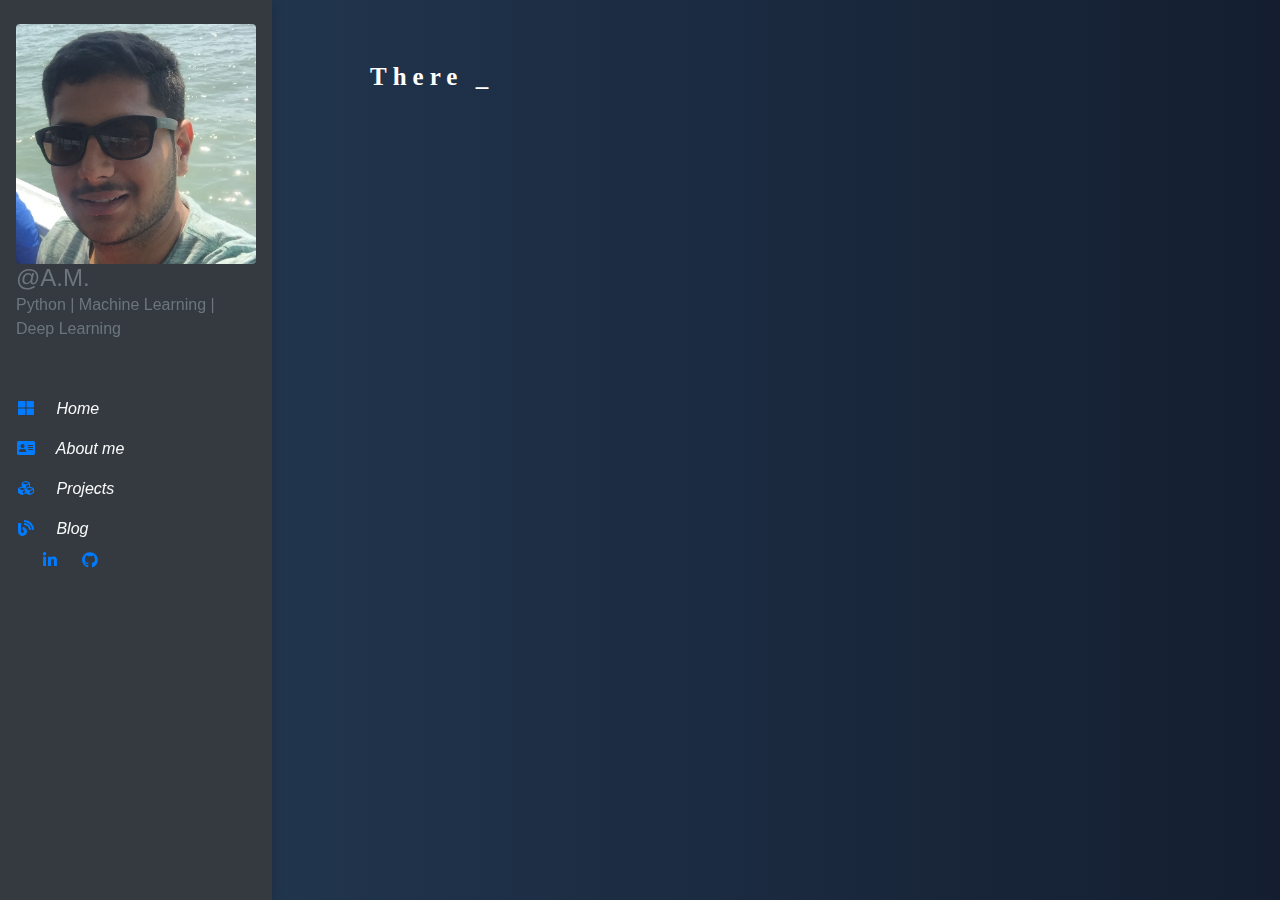
<file: index.html>
<!DOCTYPE html>
<html lang="en">
<head>
    <meta charset="UTF-8">
    <link rel="stylesheet" href="asserts/css/main.css">
    <link rel="stylesheet" href="asserts/fontawesome/css/all.css">
    <link rel="stylesheet" href="https://stackpath.bootstrapcdn.com/bootstrap/4.4.1/css/bootstrap.min.css" integrity="sha384-Vkoo8x4CGsO3+Hhxv8T/Q5PaXtkKtu6ug5TOeNV6gBiFeWPGFN9MuhOf23Q9Ifjh" crossorigin="anonymous">
    
    
</head>


<body>
<!-- Vertical navbar -->
	<div class="vertical-nav bg-dark" id="sidebar">
  		<div class="py-4 px-3 mb-4 bg-dark">   		
      		<div class="media-body">
               <img src="asserts/images/profile.png" class="rounded" alt="">
        		<h4 class="font-weight-white text-muted mb-0">@A.M.</h4>
        		<p class="font-weight-grey text-muted mb-0">Python | Machine Learning | Deep Learning</p>
      		</div>  		
  		</div>

  		

  		<ul class="nav flex-column bg-dark mb-0">
    		<li class="nav-item">
      			<a href="index.html" class="nav-link text-light font-italic bg-dark">
                	<i class="fa fa-th-large mr-3 text-primary fa-fw"></i>
                		Home
            	</a>
    		</li>
    		<li class="nav-item">
      			<a href="includes/about.html" class="nav-link text-light font-italic">
                	<i class="fa fa-address-card mr-3 text-primary fa-fw"></i>
                	About me
            	</a>
    		</li>
    		<li class="nav-item">
      			<a href="includes/projects.html" class="nav-link text-light font-italic">
                	<i class="fa fa-cubes mr-3 text-primary fa-fw"></i>
                	Projects
            	</a>
    		</li>
    		<li class="nav-item">
      			<a href="#" class="nav-link text-light font-italic">
                	<i class="fa fa-blog mr-3 text-primary fa-fw"></i>
                	Blog
            	</a>
    		</li>
  		</ul>
       
       <ul class="social-font">
           <li class="social-li"><a href="https://www.linkedin.com/in/i-am96/"><i class="fab fa-linkedin-in mr-3 text-primary fa-fw"></i></a></li>
           <li class="social-li"><a href="https://github.com/I-aashishM"><i class="fab fa-github mr-3 text-primary fa-fw"></i></a></li>
       </ul>  		
	</div>
<!-- End vertical navbar -->

<!-- Page content holder -->
	<div class="page-content p-5" id="content">

  <!-- Demo content -->
  <div id="typedtext">
      linkedin
  </div>
  
	</div>
</body>

   

<script src="asserts/js/jquery-3.5.0.min.js"></script>
<script src="asserts/js/main.js"></script>
<script src="https://code.jquery.com/jquery-3.4.1.slim.min.js" integrity="sha384-J6qa4849blE2+poT4WnyKhv5vZF5SrPo0iEjwBvKU7imGFAV0wwj1yYfoRSJoZ+n" crossorigin="anonymous"></script>
<script src="https://cdn.jsdelivr.net/npm/popper.js@1.16.0/dist/umd/popper.min.js" integrity="sha384-Q6E9RHvbIyZFJoft+2mJbHaEWldlvI9IOYy5n3zV9zzTtmI3UksdQRVvoxMfooAo" crossorigin="anonymous"></script>
<script src="https://stackpath.bootstrapcdn.com/bootstrap/4.4.1/js/bootstrap.min.js" integrity="sha384-wfSDF2E50Y2D1uUdj0O3uMBJnjuUD4Ih7YwaYd1iqfktj0Uod8GCExl3Og8ifwB6" crossorigin="anonymous"></script>

</html>
</file>
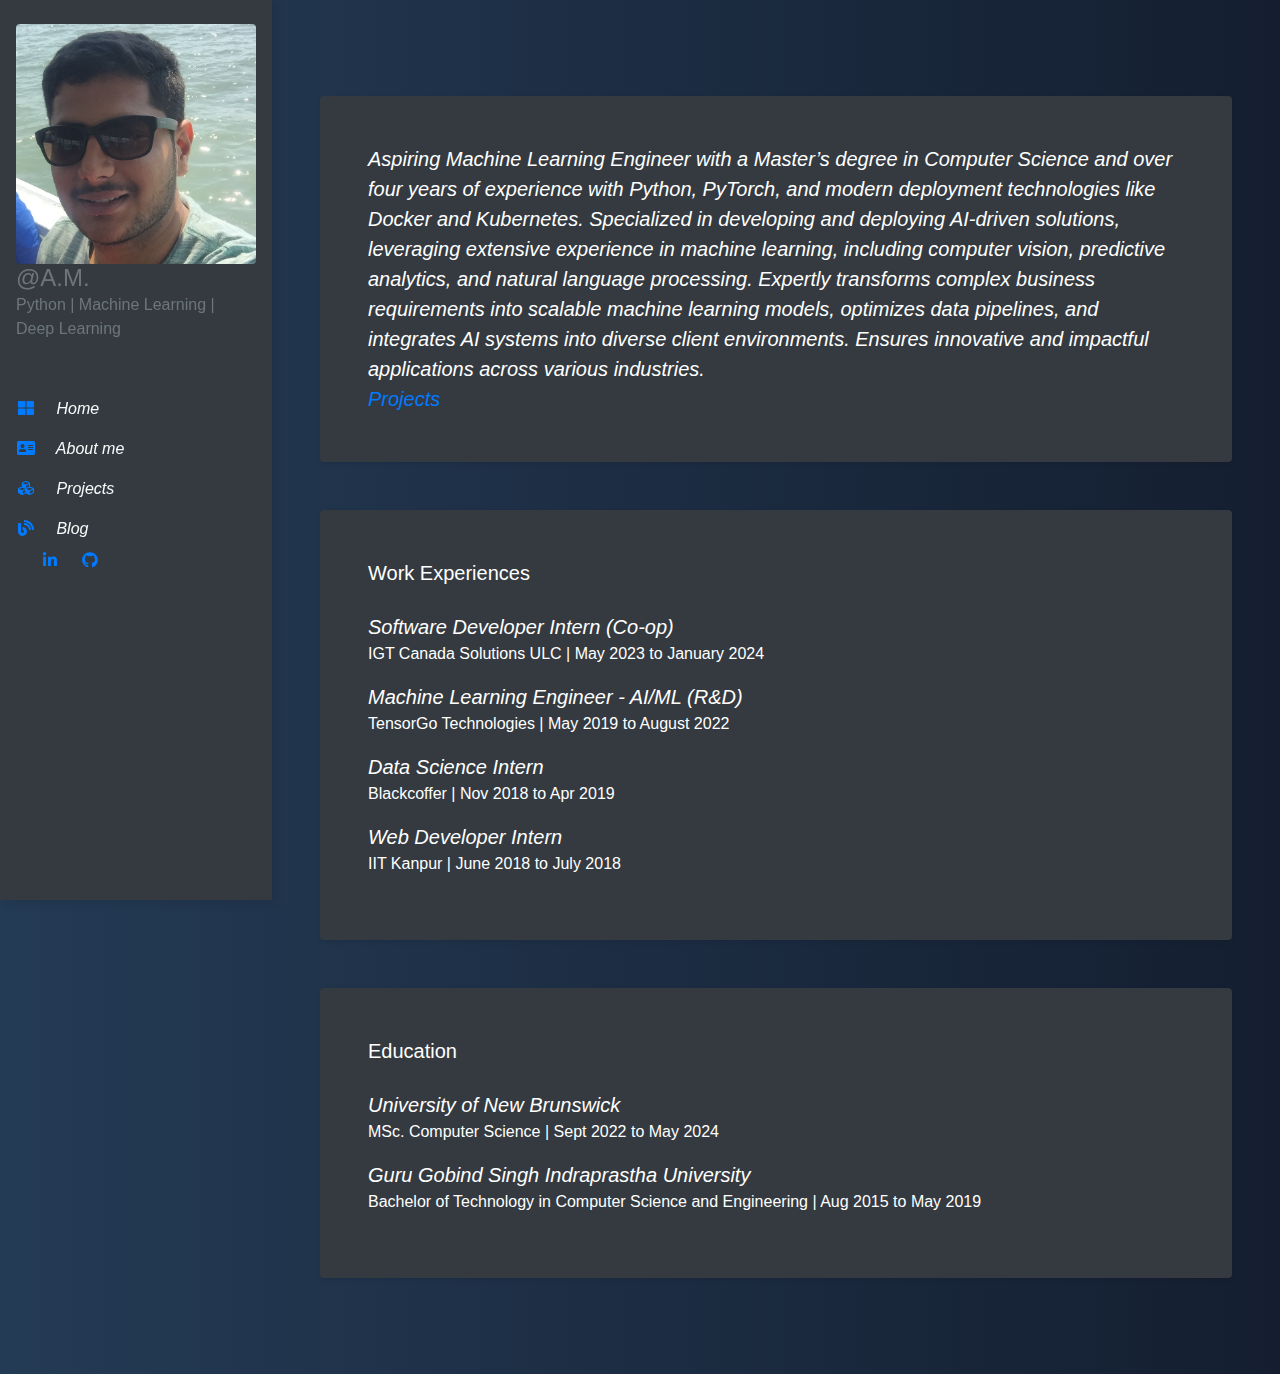
<file: includes/about.html>
<!DOCTYPE html>
<html lang="en">
<head>
    <meta charset="UTF-8">
    <link rel="stylesheet" href="../asserts/css/main.css">
    <link rel="stylesheet" href="../asserts/fontawesome/css/all.css">
    <link rel="stylesheet" href="https://stackpath.bootstrapcdn.com/bootstrap/4.4.1/css/bootstrap.min.css" integrity="sha384-Vkoo8x4CGsO3+Hhxv8T/Q5PaXtkKtu6ug5TOeNV6gBiFeWPGFN9MuhOf23Q9Ifjh" crossorigin="anonymous">
    
</head>


<body>
<!-- Vertical navbar -->
	<div class="vertical-nav bg-dark" id="sidebar">
  		<div class="py-4 px-3 mb-4 bg-dark">   		
      		<div class="media-body">
               <img src="../asserts/images/profile.png" class="rounded" alt="">
        		<h4 class="font-weight-white text-muted mb-0">@A.M.</h4>
        		<p class="font-weight-grey text-muted mb-0">Python | Machine Learning | Deep Learning</p>
      		</div>  		
  		</div>

  		

  		<ul class="nav flex-column bg-dark mb-0">
    		<li class="nav-item">
      			<a href="../index.html" class="nav-link text-light font-italic bg-dark">
                	<i class="fa fa-th-large mr-3 text-primary fa-fw"></i>
                		Home
            	</a>
    		</li>
    		<li class="nav-item">
      			<a href="about.html" class="nav-link text-light font-italic">
                	<i class="fa fa-address-card mr-3 text-primary fa-fw"></i>
                	About me
            	</a>
    		</li>
    		<li class="nav-item">
      			<a href="projects.html" class="nav-link text-light font-italic">
                	<i class="fa fa-cubes mr-3 text-primary fa-fw"></i>
                	Projects
            	</a>
    		</li>
    		<li class="nav-item">
      			<a href="#" class="nav-link text-light font-italic">
                	<i class="fa fa-blog mr-3 text-primary fa-fw"></i>
                	Blog
            	</a>
    		</li>
  		</ul>
        
  		<ul class="social-font">
           <li class="social-li"><a href="https://www.linkedin.com/in/i-am96/"><i class="fab fa-linkedin-in mr-3 text-primary fa-fw"></i></a></li>
           <li class="social-li"><a href="https://github.com/I-aashishM"><i class="fab fa-github mr-3 text-primary fa-fw"></i></a></li>
       </ul> 
	</div>
<!-- End vertical navbar -->

<!-- Page content holder -->
	<div class="page-content p-5" id="content">
    
  <!-- Demo content -->
      			<div class="bg-dark p-5 rounded my-5 shadow-sm">
                   
        			<p class="lead font-italic mb-0 dj">Aspiring Machine Learning Engineer with a Master’s degree in Computer Science and over four years of experience with Python, PyTorch, and modern deployment technologies like Docker and Kubernetes. Specialized in developing and deploying AI-driven solutions, leveraging extensive experience in machine learning, including computer vision, predictive analytics, and natural language processing. Expertly transforms complex business requirements into scalable machine learning models, optimizes data pipelines, and integrates AI systems into diverse client environments. Ensures innovative and impactful applications across various industries.
        			<br> 
        			<a href="https://github.com/I-aashishM?tab=repositories">Projects</a></p>
      			</div>
      			
      			
      			<div class="bg-dark p-5 rounded my-5 shadow-sm">
                     <p class="lead mb-0 dj">Work Experiences</p>
                     <br>
                     
					<p class="lead font-italic mb-0 dj">Software Developer Intern (Co-op)</p>
					<p class="dj">IGT Canada Solutions ULC  | May 2023 to January 2024</p>

					<p class="lead font-italic mb-0 dj">Machine Learning Engineer - AI/ML (R&D)</p>
        			<p class="dj">TensorGo Technologies | May 2019 to August 2022</p>
        			
        			
        			<p class="lead font-italic mb-0 dj">Data Science Intern</p>
        			<p class="dj">Blackcoffer | Nov 2018 to Apr 2019</p>
        			
        			<p class="lead font-italic mb-0 dj">Web Developer Intern</p>
        			<p class="dj">IIT Kanpur | June 2018 to July 2018</p>
      			</div>

		<div class="bg-dark p-5 rounded my-5 shadow-sm">
                     <p class="lead mb-0 dj">Education</p>
                     <br>
                     
					<p class="lead font-italic mb-0 dj">University of New Brunswick</p>
					<p class="dj"> MSc. Computer Science | Sept 2022 to May 2024</p>

					<p class="lead font-italic mb-0 dj">Guru Gobind Singh Indraprastha University</p>
        			<p class="dj">Bachelor of Technology in Computer Science and Engineering | Aug 2015 to May 2019</p>
        			

      			</div>
  
	</div>
	
	
</body>

   

<script src="../asserts/js/jquery-3.5.0.min.js"></script>
<script src="../asserts/js/main.js"></script>
<script src="https://code.jquery.com/jquery-3.4.1.slim.min.js" integrity="sha384-J6qa4849blE2+poT4WnyKhv5vZF5SrPo0iEjwBvKU7imGFAV0wwj1yYfoRSJoZ+n" crossorigin="anonymous"></script>
<script src="https://cdn.jsdelivr.net/npm/popper.js@1.16.0/dist/umd/popper.min.js" integrity="sha384-Q6E9RHvbIyZFJoft+2mJbHaEWldlvI9IOYy5n3zV9zzTtmI3UksdQRVvoxMfooAo" crossorigin="anonymous"></script>
<script src="https://stackpath.bootstrapcdn.com/bootstrap/4.4.1/js/bootstrap.min.js" integrity="sha384-wfSDF2E50Y2D1uUdj0O3uMBJnjuUD4Ih7YwaYd1iqfktj0Uod8GCExl3Og8ifwB6" crossorigin="anonymous"></script>

</html>
</file>
<file: asserts/css/main.css>
#typedtext{
    
  font-family: 'Waiting for the Sunrise', cursive; 
  font-size:25px; 
  margin: 10px 50px; 
  letter-spacing: 6px; 
  font-weight: bold;
  color: white;
}

/*********************
*/
body {
background: #141E30;  /* fallback for old browsers */
background: -webkit-linear-gradient(to right, #243B55, #141E30);  /* Chrome 10-25, Safari 5.1-6 */
background: linear-gradient(to right, #243B55, #141E30); /* W3C, IE 10+/ Edge, Firefox 16+, Chrome 26+, Opera 12+, Safari 7+ */

}

.media-body img{
    width: 100%;
    height: 100%;
}


.separator {
  margin: 3rem 0;
  border-bottom: 1px dashed #fff;
}

.text-uppercase {
  letter-spacing: 0.1em;
}

.text-gray {
  color: #aaa;
}


.dj{
    color: white;
}

.pro-li{
    color: white;
}

.vertical-nav {
  min-width: 17rem;
  width: 17rem;
  height: 100vh;
  position: fixed;
  top: 0;
  left: 0;
  box-shadow: 3px 3px 10px rgba(0, 0, 0, 0.1);
  transition: all 0.4s;
}

.page-content {
  width: calc(100% - 17rem);
  margin-left: 17rem;
  transition: all 0.4s;
}

/* for toggle behavior */

#sidebar.active {
  margin-left: -17rem;
}

#content.active {
  width: 100%;
  margin: 0;
}

@media (max-width: 768px) {
  #sidebar {
    margin-left: -17rem;
  }
  #sidebar.active {
    margin-left: 0;
  }
  #content {
    width: 100%;
    margin: 0;
  }
  #content.active {
    margin-left: 17rem;
    width: calc(100% - 17rem);
  }
}

.social-font{
    list-style-type: none;

}

.social-li {
  display: inline-block;
}
</file>
